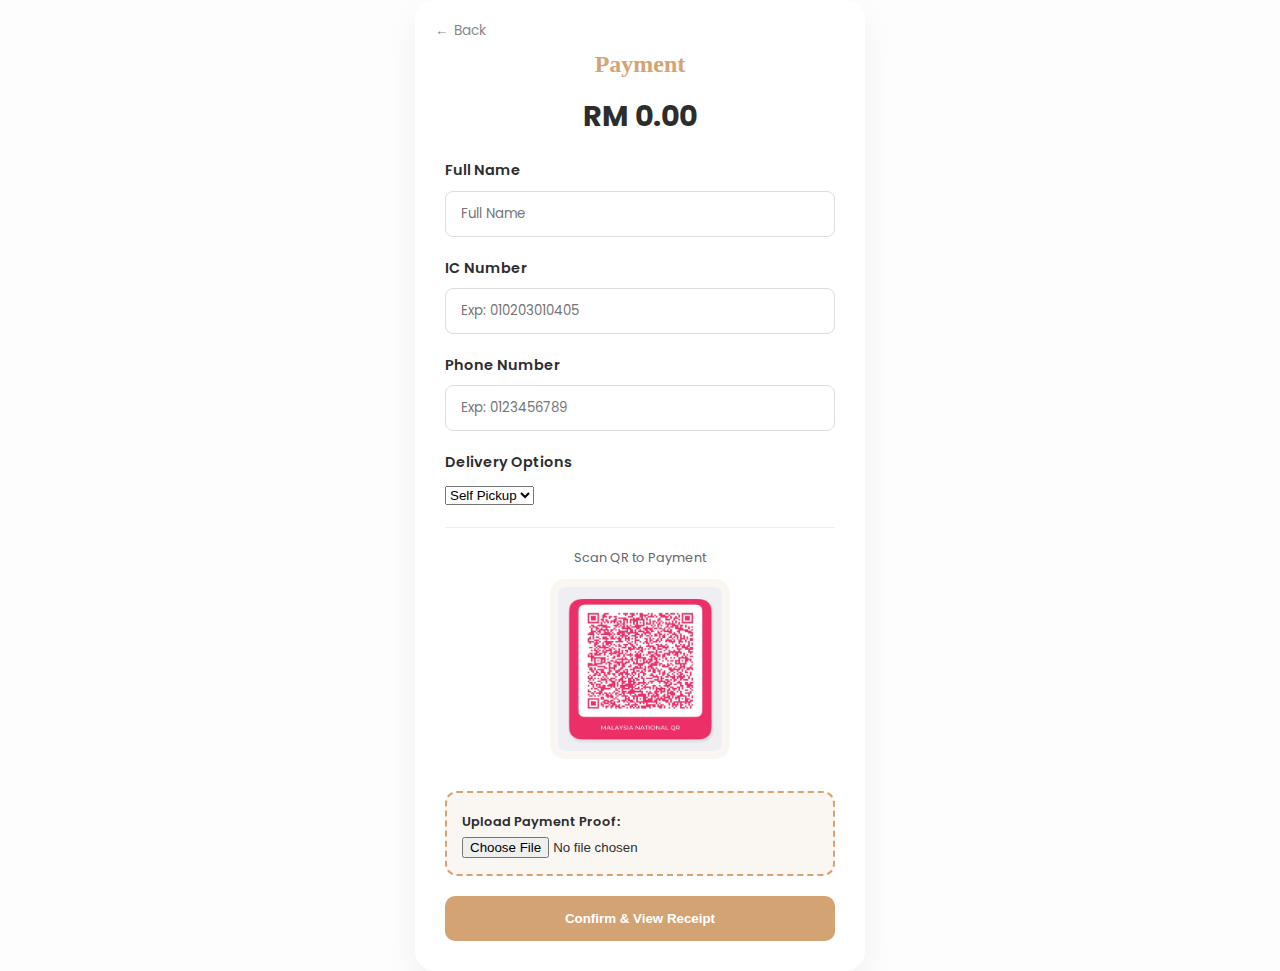
<file: checkout.html>
<!DOCTYPE html>
<html lang="ms">
<head>
    <meta charset="UTF-8">
    <meta name="viewport" content="width=device-width, initial-scale=1.0">
    <title>Pembayaran | Floramour</title>
    <link href="https://fonts.googleapis.com/css2?family=Poppins:wght@300;400;600&display=swap" rel="stylesheet">
    <link rel="stylesheet" href="style.css">
</head>
<body>

    <div class="checkout-box">
        <a href="javascript:history.back()" class="btn-back">
            <span>←</span> Back
        </a>

        <h2>Payment</h2>
        <div class="total-amount" id="display-total">RM 0.00</div>

        <div class="customer-info">
            <div class="form-group">
                <label>Full Name</label>
                <input type="text" id="cust-name" placeholder="Full Name">
            </div>

            <div class="form-group">
                <label>IC Number</label>
                <input type="text" id="cust-ic" placeholder="Exp: 010203010405">
            </div>

            <div class="form-group">
                <label>Phone Number</label>
                <input type="tel" id="cust-phone" placeholder="Exp: 0123456789">
            </div>
            <div class="form-group">
                <label>Delivery Options</label>
                <select id="delivery-option" onchange="toggleAddress()">
                    <option value="pickup">Self Pickup </option>
                    <option value="delivery">Delivery </option>
                </select>
            </div>
            <div class="form-group" id="address-wrapper">
                <label>Delivery Address</label>
                <textarea id="cust-address" rows="3" placeholder="Enter your full address"></textarea>
            </div>
        </div>

        <hr style="border: 0; border-top: 1px solid #eee; margin: 20px 0;">
        <p style="font-size: 0.8rem; color: #666;">Scan QR to Payment</p>
        <div class="qr-section">
            <img src="qr.png" alt="QR Bayaran">
        </div>

        <div class="upload-section">
            <label style="font-size: 0.8rem; font-weight: 600;">Upload Payment Proof:</label>
            <input type="file" id="evidence-file" accept="image/*">
        </div>

        <button class="btn-confirm" id="submit-pay">Confirm & View Receipt</button>
    </div>

    <script src="script.js"></script>
</body>
</html>
</file>
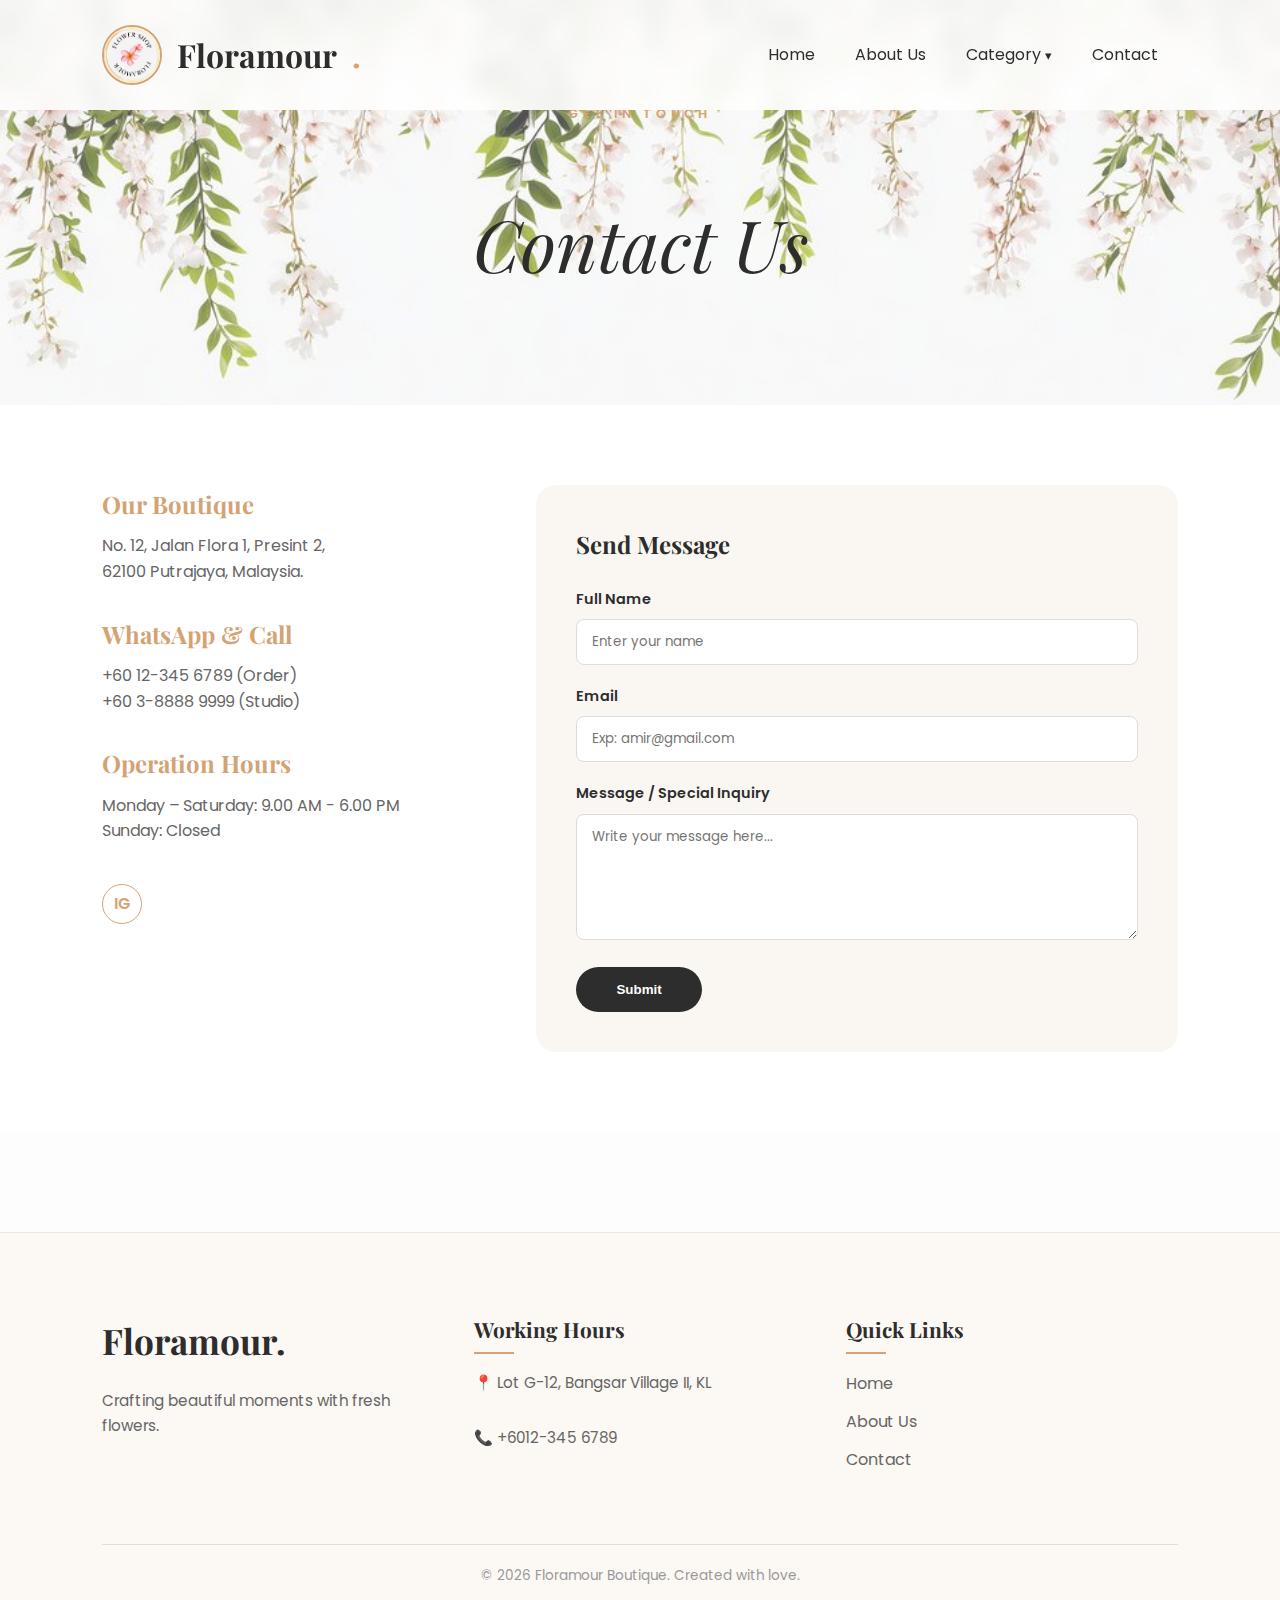
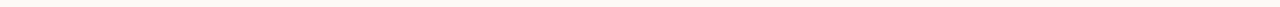
<file: contact.html>
<!DOCTYPE html>
<html lang="ms">
<head>
    <meta charset="UTF-8">
    <meta name="viewport" content="width=device-width, initial-scale=1.0">
    <title>Contact Us | Floramour</title>
    <link href="https://fonts.googleapis.com/css2?family=Playfair+Display:ital,wght@0,400;0,700;1,400;1,700&family=Poppins:wght@300;400;600&display=swap" rel="stylesheet">
    <link rel="stylesheet" href="style.css">
</head>
<body>

    <nav>
        <div class="logo">
            <img src="logo.png" class="logo-img" alt="Floramour Logo">
            Floramour<span>.</span>
        </div>
        <ul class="nav-links">
            <li><a href="index.html">Home</a></li>
            <li><a href="about.html">About Us</a></li>
            <li class="dropdown">
                <a href="javascript:void(0)" class="dropbtn">Category <small>▾</small></a>
                <ul class="dropdown-content">
                    <li><a href="box.html">BOUQUET FLOWER</a></li>
                    <li><a href="convo.html">CONVOCATION FLOWER</a></li>
                    <li><a href="wed.html">WEDDING HAND FLOWER</a></li>
                </ul>
            </li>
            <li><a href="contact.html">Contact</a></li>
        </ul>
    </nav>

    <header class="about-hero" style="height: 45vh; background-image: linear-gradient(rgba(255,255,255,0.3), rgba(255,255,255,0.3)), url('bg4.jpg');">
        <span class="subtitle-soft">Get In Touch</span>
        <br>
        <br>
        <h1>Contact <i>Us</i></h1>
    </header>

    <main class="contact-wrapper">
        <div class="contact-info-column">
            <div class="info-item">
                <h3>Our Boutique</h3>
                <p>No. 12, Jalan Flora 1, Presint 2,<br>62100 Putrajaya, Malaysia.</p>
            </div>
            
            <div class="info-item">
                <h3>WhatsApp & Call</h3>
                <p>+60 12-345 6789 (Order)<br>+60 3-8888 9999 (Studio)</p>
            </div>

            <div class="info-item">
                <h3>Operation Hours</h3>
                <p>Monday – Saturday: 9.00 AM - 6.00 PM<br>Sunday: Closed</p>
            </div>

            <div class="social-icons" style="margin-top: 40px;">
               <a href="https://www.instagram.com/floram0ur?igsh=MXI3dnlmcWdlcDZnMQ%3D%3D&utm_source=qr">IG</a>
            </div>
        </div>

        <div class="contact-form-column">
            <h2 style="font-family: 'Playfair Display', serif; margin-bottom: 25px;">Send Message</h2>
            <form id="contactForm">
                <div class="form-group">
                    <label>Full Name</label>
                    <input type="text" placeholder="Enter your name" required>
                </div>
                <div class="form-group">
                    <label>Email</label>
                    <input type="email" placeholder="Exp: amir@gmail.com" required>
                </div>
                <div class="form-group">
                    <label>Message / Special Inquiry</label>
                    <textarea rows="5" placeholder="Write your message here..."></textarea>
                </div>
                <button type="submit" class="btn-send">Submit</button>
            </form>
        </div>
    </main>

   <footer class="main-footer">
        <div class="footer-container">
            <div class="footer-box brand-col">
                <h3 style="font-family: 'Playfair Display';">Floramour<span>.</span></h3>
                <p>Crafting beautiful moments with fresh flowers.</p>
                
            </div>
            <div class="footer-box">
                <h4>Working Hours</h4>
                <div class="contact-item">
                    <p>📍 Lot G-12, Bangsar Village II, KL</p>
                </div>
                <div class="contact-item">
                    <p>📞 +6012-345 6789</p>
                </div>
            </div>
            <div class="footer-box">
                <h4>Quick Links</h4>
                <ul>
                    <li><a href="index.html">Home</a></li>
                    <li><a href="about.html">About Us</a></li>
                    <li><a href="#">Contact</a></li>
                </ul>
            </div>
        </div>
        <div class="footer-bottom">
            <p>&copy; 2026 Floramour Boutique. Created with love.</p>
        </div>
    </footer>


    
    <script src="script.js"></script>
</body>
</html>
</file>
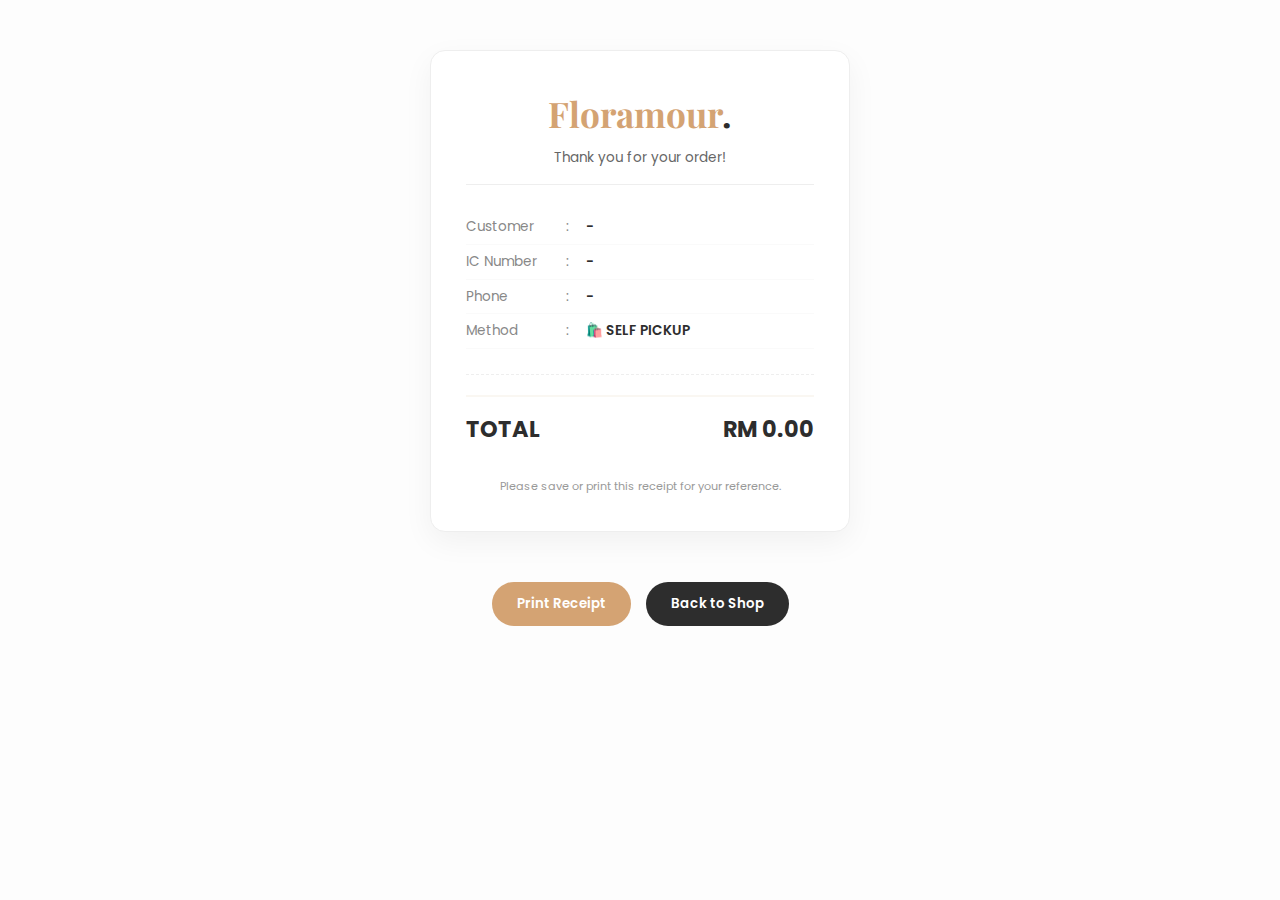
<file: success.html>
<!DOCTYPE html>
<html lang="ms">
<head>
    <meta charset="UTF-8">
    <meta name="viewport" content="width=device-width, initial-scale=1.0">
    <title>Purchase Receipt | Floramour</title>
    <link href="https://fonts.googleapis.com/css2?family=Playfair+Display:ital,wght@0,700;1,700&family=Poppins:wght@300;400;600&display=swap" rel="stylesheet">
    <link rel="stylesheet" href="style.css">
</head>
<body>
    <div class="receipt">
        <h2>Floramour<span>.</span></h2>
        <p style="text-align: center; font-size: 0.85rem; color: #666; margin-top: 0;">Thank you for your order!</p>
        
        <hr style="border: 0; border-top: 1px solid #eee; margin: 15px 0;">

        <div class="customer-details">
            <div class="info-row">
                <span>Customer</span>
                <span>:</span>
                <b id="res-name">-</b>
            </div>
            
            <div class="info-row">
                <span>IC Number</span>
                <span>:</span>
                <b id="res-ic">-</b>
            </div>
            
            <div class="info-row">
                <span>Phone</span>
                <span>:</span>
                <b id="res-phone">-</b>
            </div>

            <div class="info-row">
                <span>Method</span>
                <span>:</span>
                <b id="res-method">-</b>
            </div>
        </div>

        <hr style="border: 0; border-top: 1px dashed #eee; margin: 15px 0;">
        
        <div id="items-list">
            </div>
        
        <div class="total">
            <span>TOTAL</span>
            <span id="grand-total">RM 0.00</span>
        </div>
        
        <p style="font-size: 0.7rem; color: #999; margin-top: 30px; text-align: center;">Please save or print this receipt for your reference.</p>
    </div>
    
    <div class="no-print">
        <button class="btn" onclick="window.print()">Print Receipt</button>
        <button onclick="clearCartAndGoBack()" class="btn" style="background: #2d2d2d;">Back to Shop</button>
    </div>

    <script src="script.js"></script>
</body>
</html>
</file>
<file: style.css>
:root {
    --primary: #d4a373;
    --soft-cream: #faf7f2;
    --dark: #2d2d2d;
    --white: #ffffff;
    --transition: all 0.4s ease;
}

* { margin: 0; padding: 0; box-sizing: border-box; }

body {
    font-family: 'Poppins', sans-serif;
    color: var(--dark);
    line-height: 1.6;
    background-color: #fdfdfd;
    overflow-x: hidden;
}

/* --- Navigasi --- */
nav {
    display: flex;
    justify-content: space-between;
    align-items: center;
    padding: 25px 8%;
    background: #ffffffe6;
    backdrop-filter: blur(10px);
    position: fixed;
    width: 100%;
    z-index: 1000;
    transition: var(--transition);
}

.logo { 
    display: flex; 
    align-items: center; 
    gap: 15px; 
    font-family: 'Playfair Display', serif; 
    font-size: 2rem; 
    font-weight: 700; 
}

.logo img.logo-img {
    height: 60px; 
    width: 60px;
    border-radius: 50%;
    object-fit: cover;
    border: 2px solid var(--primary);
}

.logo span { color: var(--primary); }

.nav-links { list-style: none; display: flex; align-items: center; }
.nav-links li { margin: 0 20px; position: relative; padding: 10px 0; } 
.nav-links a { text-decoration: none; color: var(--dark); font-weight: 400; transition: var(--transition); }
.nav-links a:hover { color: var(--primary); }

/* --- SIDEBAR BEG BELANJA --- */
.cart-sidebar {
    position: fixed;
    top: 0;
    right: -100%;
    width: 400px;
    height: 100vh;
    background: var(--white);
    z-index: 2000;
    box-shadow: -10px 0 30px rgba(0,0,0,0.1);
    transition: 0.5s ease-in-out;
    display: flex;
    flex-direction: column;
}

.cart-sidebar.active { right: 0; }

.cart-header {
    padding: 25px;
    background: var(--dark);
    color: white;
    display: flex;
    justify-content: space-between;
    align-items: center;
}

.close-sidebar { font-size: 2rem; cursor: pointer; line-height: 1; }

#cart-items-list {
    flex: 1;
    overflow-y: auto;
    padding: 20px;
}

.cart-item {
    display: flex;
    justify-content: space-between;
    align-items: center;
    padding: 15px 0;
    border-bottom: 1px solid #eee;
}

.cart-item-info span { font-weight: 600; display: block; }
.cart-item-info small { color: var(--primary); font-weight: 600; }

.remove-btn {
    cursor: pointer;
    font-size: 1.2rem;
    padding: 5px;
    transition: transform 0.2s ease;
}

.remove-btn:hover { transform: scale(1.2); }
.empty-msg { text-align: center; color: #888; margin-top: 50px; }
.cart-footer { padding: 25px; border-top: 1px solid #eee; }

.total-price {
    display: flex;
    justify-content: space-between;
    font-size: 1.2rem;
    font-weight: 600;
    margin-bottom: 20px;
}

.btn-checkout {
    width: 100%;
    padding: 15px;
    background: var(--primary);
    color: white;
    border: none;
    border-radius: 5px;
    font-weight: 600;
    cursor: pointer;
    transition: var(--transition);
}

.btn-checkout:hover { background: var(--dark); }

.overlay {
    position: fixed;
    top: 0;
    left: 0;
    width: 100%;
    height: 100%;
    background: rgba(0,0,0,0.5);
    z-index: 1500;
    display: none;
}

.overlay.active { display: block; }

/* --- DROPDOWN CATEGORY --- */
.dropdown-content {
    display: none;
    position: absolute;
    top: 100%;
    left: 0;
    background-color: var(--white);
    min-width: 240px;
    box-shadow: 0 10px 30px rgba(0,0,0,0.1);
    padding: 15px 0;
    border-radius: 8px;
    list-style: none;
    z-index: 1100;
}

.dropdown-content li a {
    padding: 12px 25px;
    display: block;
    font-size: 0.9rem;
    color: var(--dark);
    text-transform: uppercase;
    text-decoration: none;
}

.dropdown:hover .dropdown-content {
    display: block;
    animation: fadeIn 0.3s ease;
}

@keyframes fadeIn {
    from { opacity: 0; transform: translateY(10px); }
    to { opacity: 1; transform: translateY(0); }
}

/* --- HERO SLIDER (INDEX) --- */
.hero-slider {
    position: relative;
    height: 100vh;
    width: 100%;
    overflow: hidden;
}

.slide {
    position: absolute;
    top: 0;
    left: 0;
    width: 100%;
    height: 100%;
    background-size: cover;
    background-position: center;
    display: flex;
    align-items: center;
    padding: 0 8%;
    color: white;
    opacity: 0;
    transition: opacity 1.5s ease-in-out; 
    z-index: 1;
}

.slide.active { opacity: 1; z-index: 2; }

.hero-content h1 {
    font-family: 'Playfair Display', serif;
    font-size: 4.5rem;
    margin: 10px 0;
    line-height: 1.1;
}

.btn-primary {
    padding: 15px 40px;
    background: var(--primary);
    border: none;
    color: white;
    font-weight: 600;
    border-radius: 50px;
    cursor: pointer;
    margin-top: 20px;
    transition: var(--transition);
}

.btn-primary:hover { transform: translateY(-3px); box-shadow: 0 10px 20px rgba(0,0,0,0.2); }

/* --- GRID PRODUK --- */
.shop-section { padding: 100px 8%; }
.section-title { text-align: center; margin-bottom: 60px; }
.section-title h2 { font-family: 'Playfair Display', serif; font-size: 2.5rem; }
.line { width: 50px; height: 2px; background: var(--primary); margin: 15px auto; }
.product-grid { display: grid; grid-template-columns: repeat(auto-fit, minmax(300px, 1fr)); gap: 30px; }
.card { background: var(--white); border-radius: 15px; overflow: hidden; box-shadow: 0 5px 15px rgba(0,0,0,0.05); transition: var(--transition); }
.card:hover { transform: translateY(-10px); }
.img-container { height: 400px; overflow: hidden; }
.img-container img { width: 100%; height: 100%; object-fit: cover; transition: transform 0.6s; }
.card:hover .img-container img { transform: scale(1.1); }
.card-info { padding: 25px; text-align: center; }
.add-btn { margin-top: 15px; width: 100%; padding: 12px; border: 1px solid var(--primary); background: transparent; color: var(--primary); cursor: pointer; border-radius: 5px; font-weight: 600; transition: var(--transition); }

/* --- FOOTER --- */
.main-footer {
    background: #fcf8f4;
    padding: 80px 8% 20px;
    margin-top: 100px;
    border-top: 1px solid #f1e4d8;
}

.footer-container {
    display: grid;
    grid-template-columns: repeat(auto-fit, minmax(250px, 1fr));
    gap: 40px;
}

.footer-box h3 { font-family: 'Playfair Display', serif; font-size: 2.2rem; margin-bottom: 20px; }
.footer-box h4 { font-family: 'Playfair Display', serif; font-size: 1.3rem; margin-bottom: 25px; position: relative; }
.footer-box h4::after { content: ''; position: absolute; left: 0; bottom: -8px; width: 40px; height: 2px; background: var(--primary); }
.footer-box p { color: #666; font-size: 0.95rem; margin-bottom: 15px; }

.footer-box ul { list-style: none; }
.footer-box ul li { margin-bottom: 12px; }
.footer-box ul li a { text-decoration: none; color: #666; transition: var(--transition); display: inline-block; }
.footer-box ul li a:hover { color: var(--primary); transform: translateX(8px); }
.contact-item { display: flex; gap: 15px; margin-bottom: 15px; align-items: flex-start; }
.social-icons { display: flex; gap: 15px; margin-top: 25px; }
.social-icons a { width: 40px; height: 40px; background: var(--white); color: var(--primary); border: 1px solid var(--primary); display: flex; align-items: center; justify-content: center; border-radius: 50%; text-decoration: none; font-weight: 600; transition: var(--transition); }
.social-icons a:hover { background: var(--primary); color: var(--white); transform: translateY(-5px); }
.footer-bottom { text-align: center; margin-top: 60px; padding-top: 20px; border-top: 1px solid #e9dccf; font-size: 0.85rem; color: #999; }

/* --- EKSKLUSIF ABOUT US --- */
.about-hero {
    height: 60vh;
    background: linear-gradient(rgba(255, 255, 255, 0.3), rgba(255, 255, 255, 0.3)), url('bg4.jpg');
    background-size: cover; background-position: center; background-attachment: fixed;
    display: flex; flex-direction: column; align-items: center; justify-content: center; text-align: center;
}

.about-hero h1 { font-family: 'Playfair Display', serif; font-size: 4.5rem; font-weight: 400; color: var(--dark); font-style: italic; }
.subtitle-soft { text-transform: uppercase; letter-spacing: 4px; font-size: 0.8rem; color: var(--primary); margin-bottom: 10px; font-weight: 600; display: block; }

.about-section { padding: 120px 8%; background-color: var(--soft-cream); }
.about-container { display: flex; align-items: center; gap: 80px; max-width: 1200px; margin: 0 auto; flex-wrap: wrap; }
.about-image { flex: 1; min-width: 350px; position: relative; }
.about-image img { width: 100%; border-radius: 200px 200px 20px 20px; box-shadow: 0 25px 50px rgba(0,0,0,0.08); }
.about-image::after { content: ''; position: absolute; top: -20px; left: -20px; width: 100%; height: 100%; border: 1px solid var(--primary); border-radius: 200px 200px 20px 20px; z-index: -1; }
.about-text { flex: 1; min-width: 350px; }
.about-text h2 { font-family: 'Playfair Display', serif; font-size: 3rem; line-height: 1.2; margin-bottom: 30px; font-weight: 400; }

/* --- VIDEO BUNGA CSS (ADDED) --- */
.flower-video-divider {
    width: 100%; height: 500px; overflow: hidden; position: relative; margin: 60px 0;
    border-radius: 40px; max-width: 90%; margin-left: auto; margin-right: auto;
    box-shadow: 0 20px 40px rgba(0,0,0,0.1);
}
.video-wrapper { width: 100%; height: 100%; position: relative; }
.full-flower-video { width: 100%; height: 100%; object-fit: cover; }
.video-overlay {
    position: absolute; top: 0; left: 0; width: 100%; height: 100%;
    background: rgba(0, 0, 0, 0.25); display: flex; align-items: center; justify-content: center;
}
.video-overlay p {
    color: var(--white); font-family: 'Playfair Display', serif; font-size: 2.2rem;
    font-style: italic; text-align: center; padding: 0 20px; text-shadow: 2px 2px 15px rgba(0,0,0,0.4);
}

/* --- VISI & MISI --- */
.values-section { padding: 100px 8%; background-color: var(--white); text-align: center; }
.values-grid-new { display: grid; grid-template-columns: repeat(auto-fit, minmax(300px, 1fr)); gap: 40px; margin-top: 60px; }
.value-box { position: relative; padding: 60px 40px; background: var(--soft-cream); border-radius: 30px; overflow: hidden; transition: var(--transition); border: 1px solid rgba(212, 163, 115, 0.05); }
.value-box:hover { background: var(--white); transform: translateY(-10px); box-shadow: 0 30px 60px rgba(212, 163, 115, 0.12); }
.value-number { position: absolute; top: -10px; right: 20px; font-size: 8rem; font-family: 'Playfair Display', serif; font-weight: 700; color: var(--primary); opacity: 0.08; z-index: 1; }
.value-box h3 { font-family: 'Playfair Display', serif; font-size: 1.8rem; color: var(--dark); margin-bottom: 20px; position: relative; z-index: 2; }
.value-box p { font-size: 1rem; color: #777; line-height: 1.8; position: relative; z-index: 2; font-weight: 300; }
.value-box::before { content: ''; position: absolute; bottom: 0; left: 50%; transform: translateX(-50%); width: 0; height: 4px; background: var(--primary); transition: width 0.4s ease; }
.value-box:hover::before { width: 100%; }

/*--- audio box ---*/
#music-control {
    position: fixed;
    bottom: 20px;
    right: 20px;
    width: 50px;
    height: 50px;
    background-color: #f8f4f1; /* Warna tema lembut */
    border: 1px solid #d4a373; /* Warna emas/coklat lembut */
    border-radius: 50%;
    display: flex;
    align-items: center;
    justify-content: center;
    cursor: pointer;
    box-shadow: 0 4px 10px rgba(0,0,0,0.1);
    z-index: 1000;
    transition: all 0.3s ease;
    font-size: 20px;
}

#music-control:hover {
    transform: scale(1.1);
    background-color: #d4a373;
    color: white;
}

/* --- CONTACT PAGE --- */
.contact-wrapper { display: flex; gap: 60px; padding: 80px 8%; flex-wrap: wrap; background: var(--white); }
.contact-info-column { flex: 1; min-width: 300px; }
.contact-form-column { flex: 1.5; min-width: 350px; background: var(--soft-cream); padding: 40px; border-radius: 20px; }
.info-item { margin-bottom: 30px; }
.info-item h3 { font-family: 'Playfair Display', serif; color: var(--primary); margin-bottom: 10px; font-size: 1.5rem; }
.info-item p { color: #666; font-size: 1rem; }
.form-group { margin-bottom: 20px; }
.form-group label { display: block; font-size: 0.9rem; margin-bottom: 8px; font-weight: 600; }
.form-group input, .form-group textarea { width: 100%; padding: 12px 15px; border: 1px solid #ddd; border-radius: 8px; font-family: 'Poppins', sans-serif; outline: none; transition: 0.3s; }
.form-group input:focus, .form-group textarea:focus { border-color: var(--primary); }
.btn-send { background: var(--dark); color: white; padding: 15px 40px; border: none; border-radius: 50px; cursor: pointer; font-weight: 600; transition: var(--transition); }
.btn-send:hover { background: var(--primary); transform: translateY(-3px); }

/* --- CHECKOUT --- */
.checkout-body { display: flex; justify-content: center; align-items: center; min-height: 100vh; padding: 20px; background: #fdfdfd; width: 100%; }
.checkout-box { background: var(--white); width: 100%; max-width: 450px; padding: 30px; border-radius: 20px; box-shadow: 0 15px 35px rgba(0,0,0,0.05); text-align: center; position: relative; margin: auto; }
.delivery-options-container { display: grid; grid-template-columns: 1fr 1fr; gap: 15px; margin-top: 10px; }
.delivery-card { background: var(--white); border: 2px solid #f0f0f0; border-radius: 15px; padding: 15px 10px; cursor: pointer; transition: var(--transition); display: flex; flex-direction: column; align-items: center; text-align: center; position: relative; }
.delivery-card .icon-circle { width: 45px; height: 45px; background: var(--soft-cream); border-radius: 50%; display: flex; align-items: center; justify-content: center; font-size: 1.2rem; margin-bottom: 8px; transition: var(--transition); }
.delivery-card span { font-size: 0.85rem; font-weight: 600; color: var(--dark); }
.delivery-card small { font-size: 0.7rem; color: #999; }
.delivery-card.active { border-color: var(--primary); background: #fffcf9; }
.delivery-card.active .icon-circle { background: var(--primary); color: white; }
.delivery-card.active::after { content: '✓'; position: absolute; top: 8px; right: 8px; background: var(--primary); color: white; width: 18px; height: 18px; font-size: 0.6rem; border-radius: 50%; display: flex; align-items: center; justify-content: center; }
.btn-back { position: absolute; top: 20px; left: 20px; text-decoration: none; color: #888; font-size: 0.85rem; display: flex; align-items: center; gap: 5px; transition: var(--transition); }
.btn-back:hover { color: var(--primary); }
.checkout-box h2 { color: var(--primary); margin-bottom: 5px; margin-top: 15px; font-family: 'Playfair Display', serif; }
.total-amount { font-size: 1.8rem; font-weight: 700; color: var(--dark); margin: 10px 0; }
.customer-info { text-align: left; margin-top: 20px; }
.qr-section img { width: 180px; height: 180px; border: 8px solid var(--soft-cream); border-radius: 15px; margin: 10px 0; }
.upload-section { background: var(--soft-cream); padding: 15px; border-radius: 12px; border: 2px dashed var(--primary); margin-top: 15px; text-align: left; }
.btn-confirm { width: 100%; padding: 15px; background: var(--primary); color: white; border: none; border-radius: 10px; font-weight: 600; cursor: pointer; margin-top: 20px; transition: var(--transition); }
.btn-confirm:hover { background: var(--dark); transform: translateY(-2px); }
#address-wrapper { display: none; }

/* --- PURCHASE RECEIPT --- */
.receipt { max-width: 420px; margin: 50px auto; background: white; padding: 35px; border: 1px solid #eee; border-radius: 15px; text-align: left; box-shadow: 0 10px 30px rgba(0,0,0,0.05); }
.receipt h2 { text-align: center; font-family: 'Playfair Display', serif; color: var(--primary); margin-bottom: 5px; font-size: 2.2rem; }
.receipt h2 span { color: var(--dark); }
.customer-details { margin: 25px 0; font-size: 0.85rem; color: #555; }
.info-row { display: grid; grid-template-columns: 100px 20px 1fr; padding: 6px 0; align-items: center; border-bottom: 1px solid #fafafa; }
.info-row span { color: #888; }
.info-row b { color: var(--dark); text-transform: uppercase; font-weight: 600; }
.item { display: flex; justify-content: space-between; margin: 12px 0; border-bottom: 1px dashed #eee; padding-bottom: 8px; font-size: 0.95rem; }
.total { font-weight: 700; font-size: 1.4rem; margin-top: 20px; display: flex; justify-content: space-between; color: var(--dark); border-top: 2px solid var(--soft-cream); padding-top: 15px; }
.no-print { display: flex; justify-content: center; gap: 15px; margin-top: 30px; margin-bottom: 50px; }
.btn { padding: 12px 25px; background: var(--primary); color: white; text-decoration: none; border-radius: 50px; cursor: pointer; border: none; font-family: 'Poppins', sans-serif; font-weight: 600; transition: var(--transition); }
.btn:hover { background: var(--dark); transform: translateY(-2px); box-shadow: 0 5px 15px rgba(0,0,0,0.1); }

/* --- RESPONSIVE --- */
@media print { .no-print { display: none; } body { background: white; } .receipt { box-shadow: none; border: 1px solid #ccc; margin: 0 auto; } }
@media (max-width: 768px) {
    .about-hero h1 { font-size: 3rem; } .about-container { gap: 40px; }
    .contact-wrapper { padding: 40px 5%; gap: 30px; }
    .flower-video-divider { height: 300px; border-radius: 20px; max-width: 95%; }
    .video-overlay p { font-size: 1.4rem; }
}
</file>
